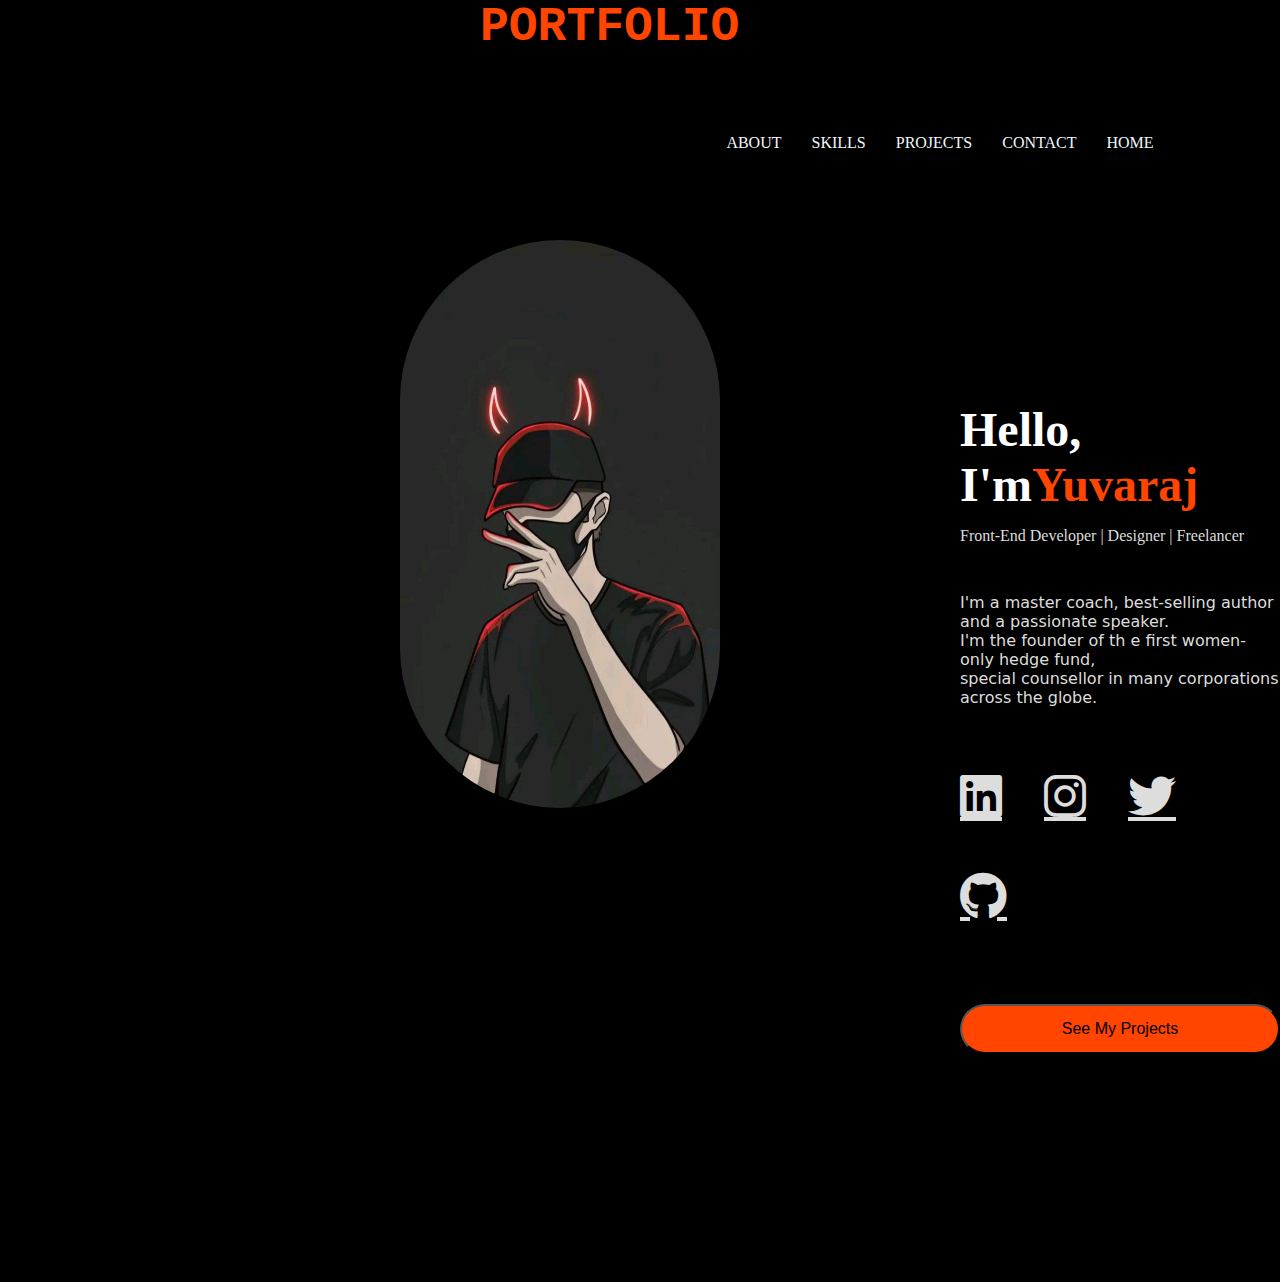
<file: index.html>
<!DOCTYPE html>
<html lang="en">
<head>
    <meta charset="UTF-8">
    <meta http-equiv="X-UA-Compatible" content="IE=edge">
    <meta name="viewport" content="width=device-width, initial-scale=1.0">
    <link rel="stylesheet" href="style.css">
    <link rel="stylesheet" href="https://cdnjs.cloudflare.com/ajax/libs/font-awesome/6.5.2/css/all.min.css">
    <title>PORTFOLIO WEBPAGE</title>
</head>
<body>
    <header>
        <a href="#" class="logo"><b>PORTFOLIO</b></a>

        <nav class="navbar">
            <a href="#">ABOUT</a>
            <a href="#">SKILLS</a>
            <a href="http://127.0.0.1:5500/FILE.HTML">PROJECTS</a>
            <a href="#">CONTACT</a>
            <a href="#">HOME</a>
        </nav>

    </header>
    <section class="home">
       

            <div >
    <img src="cr.jpg" alt="" class="img">

            <div class="home-text">
                <h1>Hello, I'm<span>Yuvaraj</span></h1>
                <p>Front-End Developer | Designer | Freelancer</p><br>
                <p class="ps"> I'm a master coach, best-selling author and a passionate speaker. <br>I'm the founder of th
e first women-only hedge fund,<br> special counsellor in many corporations across the globe. </p>
            <div class="socialicons">
                <a href="https://in.linkedin.com/" class="fa-brands fa-linkedin"></a>
                <a href="https://www.instagram.com/" class="fa-brands fa-instagram"></a>
                <a href="https://x.com/" class="fa-brands fa-twitter"></a>
                 <a href="https://github.com/" class="fa-brands fa-github"></a>
        </div><br>

    
        <a href="http://127.0.0.1:5500/FILE.HTML">
     <button class="but">See My Projects</button></a>
        
    </section>

</body>
</html>
</file>
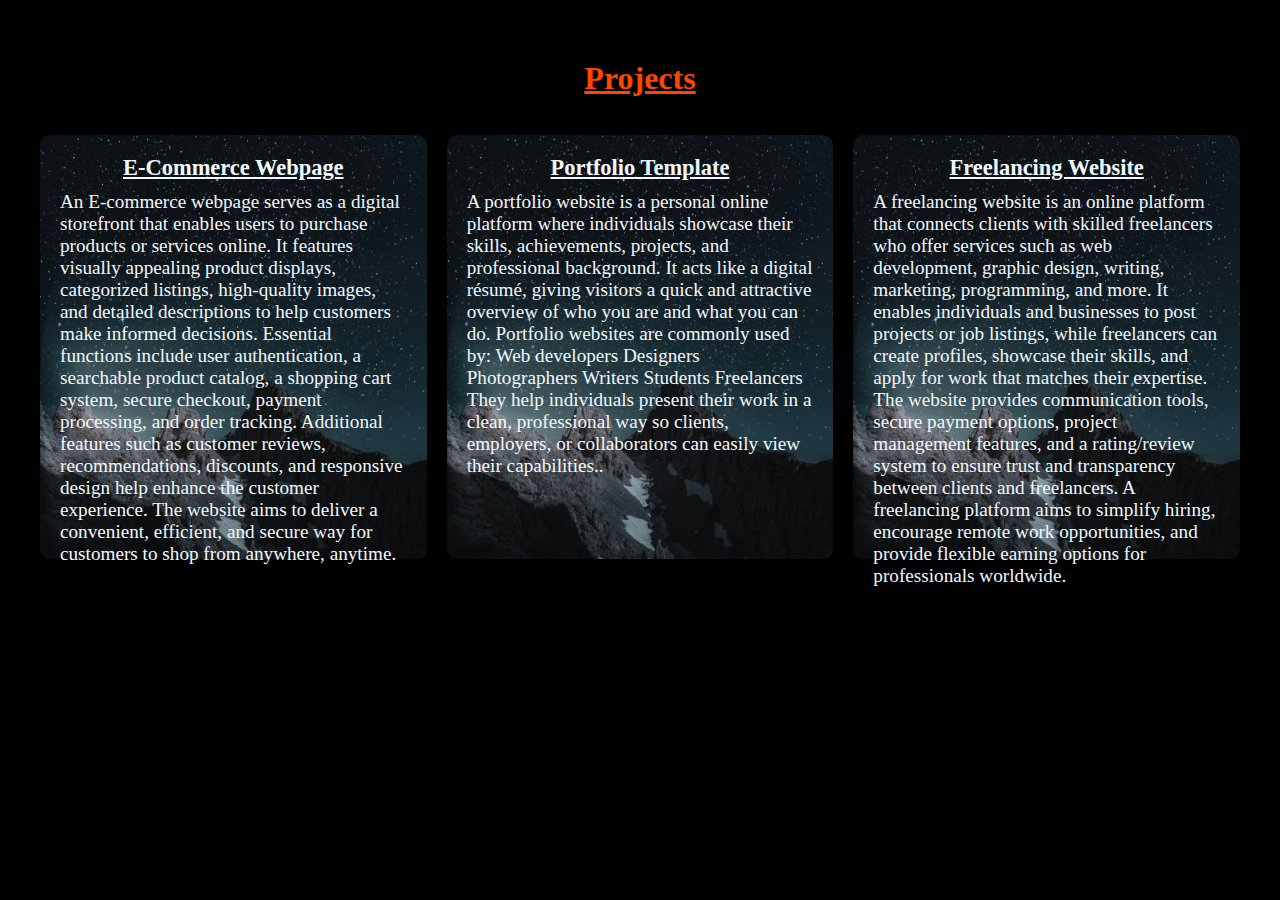
<file: FILE.HTML>
<!DOCTYPE html>
<html lang="en">
<head>
    <meta charset="UTF-8">
    <meta http-equiv="X-UA-Compatible" content="IE=edge">
    <meta name="viewport" content="width=device-width, initial-scale=1.0">
    <link rel="stylesheet" href="pack.css">
    <title>PROJECTS
    </title>
</head>
<body>
    <section class="projects">
        <h1 class="section-title">Projects</h1>
        <div class="project-grid">
            <div class="project-card">
                <h3 class="P">E-Commerce Webpage</h3>
                <p>An E-commerce webpage serves as a digital storefront that enables users to purchase products or services online. It features visually appealing product displays, categorized listings, high-quality images, and detailed descriptions to help customers make informed decisions. Essential functions include user authentication, a searchable product catalog, a shopping cart system, secure checkout, payment processing, and order tracking. Additional features such as customer reviews, recommendations, discounts, and responsive design help enhance the customer experience. The website aims to deliver a convenient, efficient, and secure way for customers to shop from anywhere, anytime.</p>
            </div>

            <div class="project-card">
                <h3 class="P">Portfolio Template</h3>
                <p>A portfolio website is a personal online platform where individuals showcase their skills, achievements, projects, and professional background. It acts like a digital résumé, giving visitors a quick and attractive overview of who you are and what you can do.

                    Portfolio websites are commonly used by:
                    
                    Web developers
                    
                    Designers
                    
                    Photographers
                    
                    Writers
                    
                    Students
                    
                    Freelancers
                    
                    They help individuals present their work in a clean, professional way so clients, employers, or collaborators can easily view their capabilities..</p>
            </div>

            <div class="project-card">

                <h3 class="P">Freelancing Website</h3>
                <p>A freelancing website is an online platform that connects clients with skilled freelancers who offer services such as web development, graphic design, writing, marketing, programming, and more. It enables individuals and businesses to post projects or job listings, while freelancers can create profiles, showcase their skills, and apply for work that matches their expertise.

                    The website provides communication tools, secure payment options, project management features, and a rating/review system to ensure trust and transparency between clients and freelancers. A freelancing platform aims to simplify hiring, encourage remote work opportunities, and provide flexible earning options for professionals worldwide.
                    
                   </p>
            </div>
        </div>
    </section>
</body>
</html>
</file>
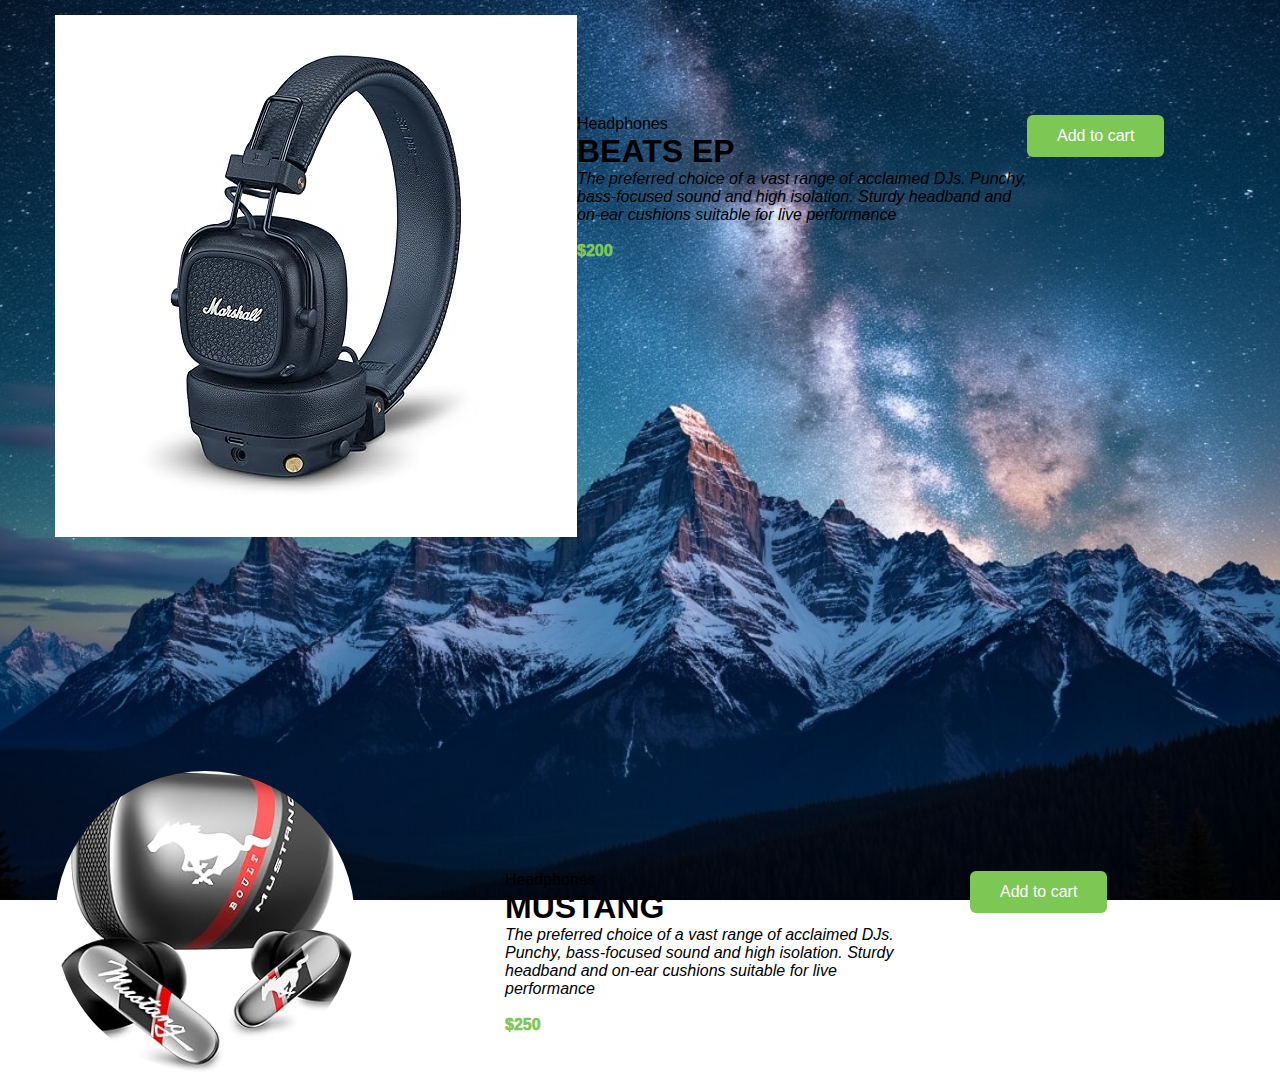
<file: i.html>
<!DOCTYPE html>
<html lang="en">
<head>
  <meta charset="UTF-8">
  <meta http-equiv="X-UA-Compatible" content="IE=edge">
  <meta name="viewport" content="width=device-width, initial-scale=1.0">
  <title>Document</title>
  <link rel="stylesheet" href="Pack.css">
</head>
<body>
  


      <main class="container">
 
    
        <div class=card >
         
          <img class="active" src="81mU63ThRYL._SX522_.jpg" alt="">
        </div>
       
       <div class="right-column">
       
          <div class="product-description">
            <span>Headphones</span>
            <h1>BEATS EP</h1>
            <p><i>The preferred choice of a vast range of acclaimed DJs. Punchy, bass-focused sound and high isolation. Sturdy headband and on-ear cushions suitable for live performance</i></p><br>
            <p class="p">$200</p>
          </div>
       
       
            
          </div>
       
          <div class="product-price">
            
            <a href="#" class="cart-btn">Add to cart</a>
          </div>
        </div>
      </main>
    
      <main class="container2">
 
    
        <div class="left-column2" >
         
          <img class="active2" src="71XYIMNJBdL._AC_UL320_.jpg" alt="">
        </div>
       
       <div class="right-column2">
       
          <div class="product-description2">
            <span>Headphones</span>
            <h1>MUSTANG</h1>
            <p><i>The preferred choice of a vast range of acclaimed DJs. Punchy, bass-focused sound and high isolation. Sturdy headband and on-ear cushions suitable for live performance</i></p><br>
            <p class="p">$250</p>
          </div>
       
       
            
          </div>
       
          <div class="product-price2">
            
            <a href="#" class="cart-btn2">Add to cart</a>
          </div>
        </div>
      </main> 
   
</body>
</file>
<file: style.css>
* {
    margin: 0;
    padding: 0;
    box-sizing: border-box;
    
}

.logo{
    width: 500px;

    font-size: 3em;
    font-family: 'Courier New';
    color:orangered;
    text-decoration: none;
    margin-left: 10em;
}
.navbar{
    margin-top: 5em;
    display: flex;
    gap: 30px;
    justify-content: center;
    align-items: center;
    margin-left: 600px;

}
.navbar a{
    color: aliceblue;
    font-size: medium;
    text-decoration: none;
    
}

.navbar a:hover{
    background-color: orangered;
    border-radius: 10px;
    transform: scale(1.5)
}


body{
   background:black;
}

.home-text{
    height: 10px;
    justify-content: center;
    align-items: center;
    text-align: left;
    padding-top: 250px;
    margin-top: 0px;
    margin-left: 60em;
    margin-bottom: 55em;

}


.home h1 {
    color: #fff;
    font-size: 3rem;
}

.home span {
    color: orangered;
}
.home p{
    color: #ddd;
    margin: 15px 0;
}
.img{
   width: 20em;
   position:absolute;
   left: 0;
   top: 0;
   opacity: 10;
  border-radius: 400px;
  margin-top: 15em;
  margin-left: 25em;

}
.socialicons a{
color: #ddd;
display: inline-flex;
gap: 50px;
width: 80px;
height: 50px;
margin-top: 50px;
font-size: 3em;
border-radius: 50%;

}

.socialicons a:hover{
    transform: scale(1.5);
}

.fa {
    padding: 20px;
   
    text-align: center;
    text-decoration: none;
  }
  .fa:hover {
    opacity: 0.7;
  }
  .ps{
    font-weight: 100    ;
    font-family: system-ui, -apple-system, BlinkMacSystemFont, 'Segoe UI', Roboto, Oxygen, Ubuntu, Cantarell, 'Open Sans', 'Helvetica Neue', sans-serif;
  }

  .but{
   
    margin-top: 4em;
    padding: 10px 20px;
  height: 50px;
    width: 20em;
    border-radius: 50px;
    font-size: medium;
    cursor: pointer;
    transition: background-color 0.3s ease;
    transition: border-color 0.3s ease;
    transition: box-shadow 0.3s ease; 
    background-color: orangered;
  }
  .but:hover {
    background-color: gray;
    border-color:rgba(240, 69, 7, 0.904);
    transform: scale(1.05); 
 
  }
</file>
<file: pack.css>
*{
    margin: 0;
    padding: 0;
}
body{
    background-color: black;
}





.projects {
    padding: 60px 40px;
}
.section-title{
color:orangered;
text-decoration: underline;
text-align: center;
}

.project-grid {
    
    display: grid;
    grid-template-columns: repeat(auto-fit, minmax(250px, 1fr));
    gap: 20px;
}

.project-card {
    background-image: url(pexels-eberhardgross-1624438.jpg);
    background-size: cover;
    background-repeat: no-repeat;
    color: aliceblue;
    padding: 20px;
    border-radius: 10px;
    box-shadow: 0 2px 8px rgba(0,0,0,0.1);
    height: 20em;
   font-size: larger;
   margin-top: 2em;
}


.project-card h3 {
    margin-bottom: 10px;
}
.P{
    text-align: center;
    text-decoration: underline;
}
</file>
<file: Pack.css>
*{
  margin: 0;
  padding:0;
}
body{
  background-image: url(crystabacj.jpg);
  background-size: cover; 
  background-position: center center;
  background-repeat: no-repeat;
  background-attachment: fixed; 
}



.nav{
    background: transparent;
    overflow: visible;
}
.nav a{
    float: right;
    color: aqua;
    text-align: justify;
    padding: 15px 20px;
    text-decoration: none;
}
.nav a:hover {
    background-color: #ddd;
    color: black;
  }
 
  .search-box {
    width: 320px;
    display: flex;
    align-items: center;
    background: #ffffff;
    padding: 8px 12px;
    border-radius: 30px;
    box-shadow: 0 4px 12px rgba(0,0,0,0.1);
  }
  
  .search-box input {
    flex: 1;
    border: none;
    outline: none;
    font-size: 16px;
  }
  
  .search-box .search-btn {
    background: #4A90E2;
    border: none;
    color: white;
    padding: 8px 12px;
    border-radius: 50%;
    cursor: pointer;
    transition: 0.3s;
  }
  
  .search-box .search-btn:hover {
    background: #357ABD;
  }
  
  
  html, body {
    height: 100%;
    width: 100%;
    margin: 0;
    font-family: 'Roboto', sans-serif;
  }
   
  .container {
    max-width: 1200px;
    margin: 0 auto;
    padding: 15px;
    display: flex;
  }
  .left-column {
    width: 450px;
    position: relative;
  }
   
  .right-column {
    width: 450px;
    margin-top: 100px;
    font-family: 'Times New Roman', Times, serif;
  }
  .left-column img {
    width: 350px;
    position: absolute;
    left: 0;
    top: 0;
    opacity: 10;
   border-radius: 400px;
    background-image: inherit;
 
  }
  .left-column img:hover{
    transform: scale(1.15);
  }
   
  .left-column img.active {
    opacity: 1;
  }

   
  .cart-btn {
    display: inline-block;
    background-color: #7DC855;
    border-radius: 6px;
    font-size: 16px;
    color: #FFFFFF;
    text-decoration: none;
    padding: 12px 30px;
    margin-top: 100px;
    transition: step-start;
  }
  .cart-btn:hover {
    background-color: #64af3d;
  }
  .container2 {
    max-width: 1200px;
    margin: 0 auto;
    padding: 15px;
    display: flex;
  }
  .left-column2 {
    width: 300px;
    position: relative;
  }
   
  .right-column2 {
    width: 400px;
    margin-top: 300px;
    margin-left: 150px;
    font-family: 'Times New Roman', Times, serif;
  }
  .left-column2 img{
    width: 300px;
    position: absolute;
    left: 0;
    top: 0;
    opacity: 10;
    margin-top: 200px;
   border-radius: 200px;
    background-image: inherit;
 
    
  }
  .left-column2 img:hover{
    transform: scale(1.15);
  }
   
  .left-column img.active2 {
    opacity: 1;
  }

   
  .cart-btn2 {
    display: inline-block;
    background-color: #7DC855;
    border-radius: 6px;
    font-size: 16px;
    color: #FFFFFF;
    text-decoration: none;
    padding: 12px 30px;
    transition: all .5s;
    margin-top: 300px;
    margin-left: 65px;
  }
  .cart-btn2:hover {
    background-color: #64af3d;
  }

  .filehading{
    color: lightgoldenrodyellow;
    font-family: Georgia, 'Times New Roman', Times, serif;
    text-decoration: underline;
  }

  .active3{
     margin-top: 4000px ;
  }
  .h2{
    margin: 180px;
    margin-left: 800px;
    text-size-adjust: 50px;
  }
  .but{
   width: 200px;
   height: 70px;
   font-size: large;
   background: transparent;
   color: orangered;
   border-radius: 20px;
   transition: step-start;
  }
  .but:hover{
    background-color: rgba(238, 233, 233, 0.959);
  }
  .pi{
    color: #FFFFFF;
    font-family: Verdana, Geneva, Tahoma, sans-serif;
  }
  .p{
    font-weight: 1000;
    color: #7DC855;
  }
  .foot{
text-align: center;
color: antiquewhite;
  }

  * {
    margin: 0;
    padding: 0;
    box-sizing: border-box;
    font-family: 'Poppins', sans-serif;
}



.product-container {
    display: grid;
    grid-template-columns: repeat(auto-fit, minmax(260px, 1fr));
    gap: 25px;
}

.product-card {
    background: transparent;
    padding: 20px;
    border-radius: 12px;
    box-shadow: 0 4px 14px rgba(0,0,0,0.1);
    position: relative;
    text-align: center;
    transition: 0.3s ease;
}

.product-card:hover {
    transform: translateY(-8px);
    box-shadow: 0 8px 25px rgba(0,0,0,0.15);
}

.product-card img {
    width: 350px;
    border-radius: 80px;
    margin-bottom: 15px;
}


.badge {
    position: absolute;
    top: 15px;
    left: 15px;
    background: #ff4d4d;
    color: #fff;
    padding: 5px 12px;
    font-size: 0.8rem;
    border-radius: 50px;
}

.badge.green {
    background: #28a745;
}

.product-card h3 {
    font-size: 1.1rem;
    color: #222;
    margin-bottom: 10px;
}


.rating {
    font-size: 1rem;
    color: #ffa500;
    margin-bottom: 10px;
}

.rating span {
    color: #555;
    font-size: 0.85rem;
}


.price-box {
    margin: 15px 0;
}

.price {
    font-size: 1.3rem;
    font-weight: bold;
    color: #1a73e8;
}



.discount {
    font-size: 0.85rem;
    color: #28a745;
    margin-left: 8px;
}


.add-btn {
    width: 100%;
    padding: 12px;
    background: #43e81a;
    color: #fff;
    border: none;
    border-radius: 8px;
    font-size: 1rem;
    cursor: pointer;
    transition: 0.3s;
}

.add-btn:hover {
    background: #cc0f0f;
}
.h3{
  font-family: 'Lucida Sans', 'Lucida Sans Regular', 'Lucida Grande', 'Lucida Sans Unicode', Geneva, Verdana, sans-serif;
  color: white;
}
</file>
